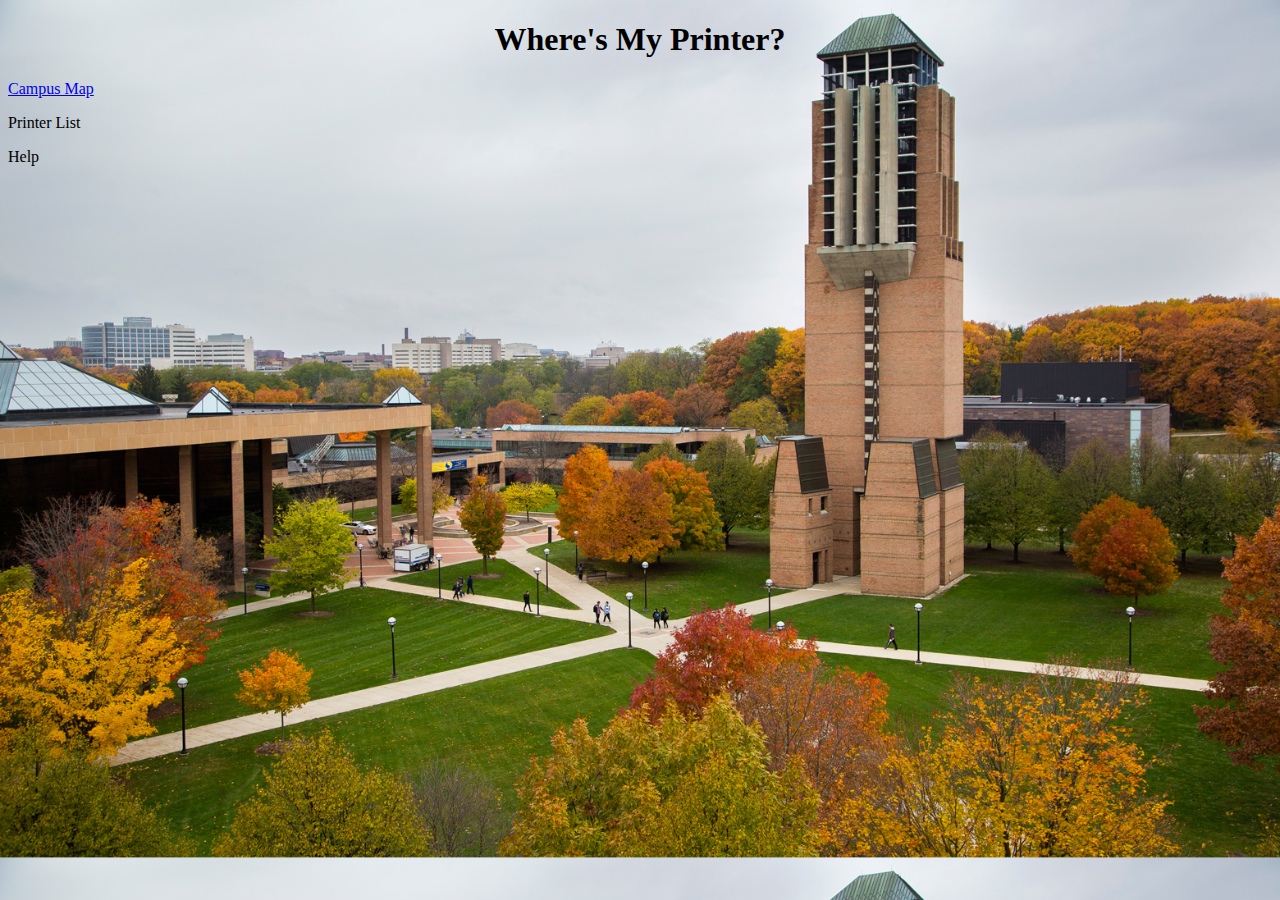
<file: index.html>
<!DOCTYPE html>
<html>
	<head>
		<title>Starting Page</title>
		<link rel="stylesheet" href="Resources/Util_files/styles.css">
		<!--script type="text/javascript" src="Resources/Util_files/script.js" async></script-->
	</head>

	<body class="index_back">

		<h1>Where's My Printer?</h1>
		<div>
			<p>
				<a href="MainMap.html">Campus Map</a>
			</p>
			<p>
				<a>Printer List</a>
			</p>
			<p>
				<a>Help</a>
			</p>
		
		</div>
	</body>
</html>
</file>
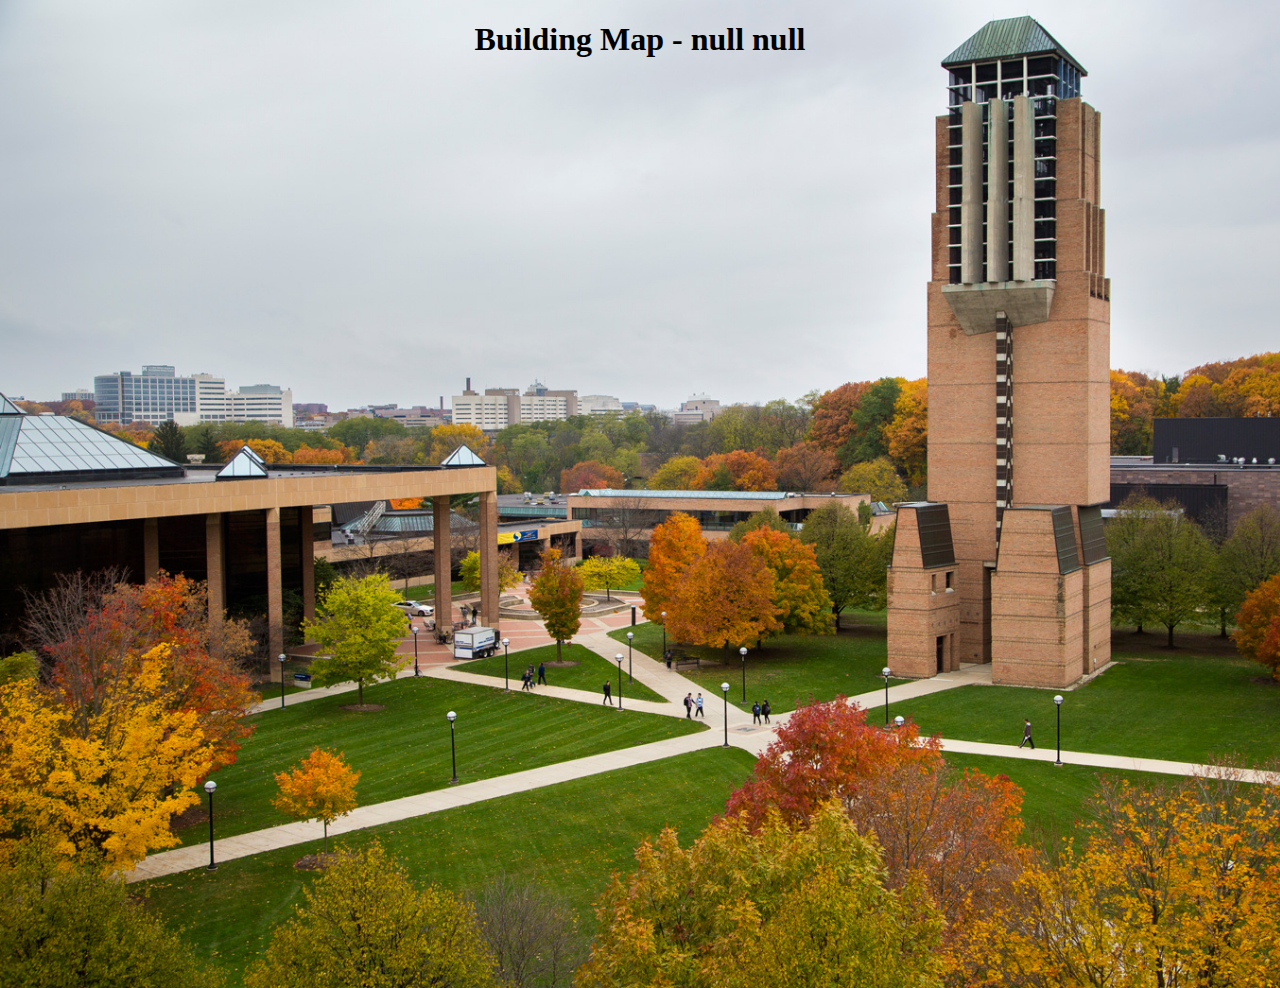
<file: BuildingMap.html>
<!DOCTYPE html>
<html>
	<head>
		<title>Building Map</title>

		
		
	</head>

	<body class="index_back">

		<h1 id="building_desc">Building Map Below - Click on the Printer Icons</h1>
		<!--div class="maps_container" id="building_map">
			<!--img class="floor_maps" src="Resources/Building_Maps/Duderstadt/f1.png"></img>
			<a href="Usage.html">
				<img id="duder_1" class="printButtons" src="Resources/Misc/P1.png"></img>
			</a>
			<a href="Usage.html">
				<img id="duder_2" class="printButtons" src="Resources/Misc/COLOR_MULTI.png"></img>
			</a>
		</div-->
		<div class="maps_container" id="building_map">
			<div class="left" id="arrows_container">
				<!--div>
				  <img class="arrows" src="Resources/Misc/arrow_up.jpg"></img>
				</div>
				<div>
				  <img class="arrows" src="Resources/Misc/arrow_down.jpg"></img>
				</div-->
			</div>
			<div class="right" id="floorplan_pic">
			
			</div>
			
		</div>
		
		
		<link rel="stylesheet" href="Resources/Util_files/styles.css">
		<script type="text/javascript" src="Resources/Util_files/usageData.js"></script>
		<script type="text/javascript" src="Resources/Util_files/PrinterLocations.js"></script>
		<script type="text/javascript" src="Resources/Util_files/util.js"></script>
		<script type="text/javascript" src="Resources/Util_files/createImages.js"></script>

	</body>
</html>
</file>
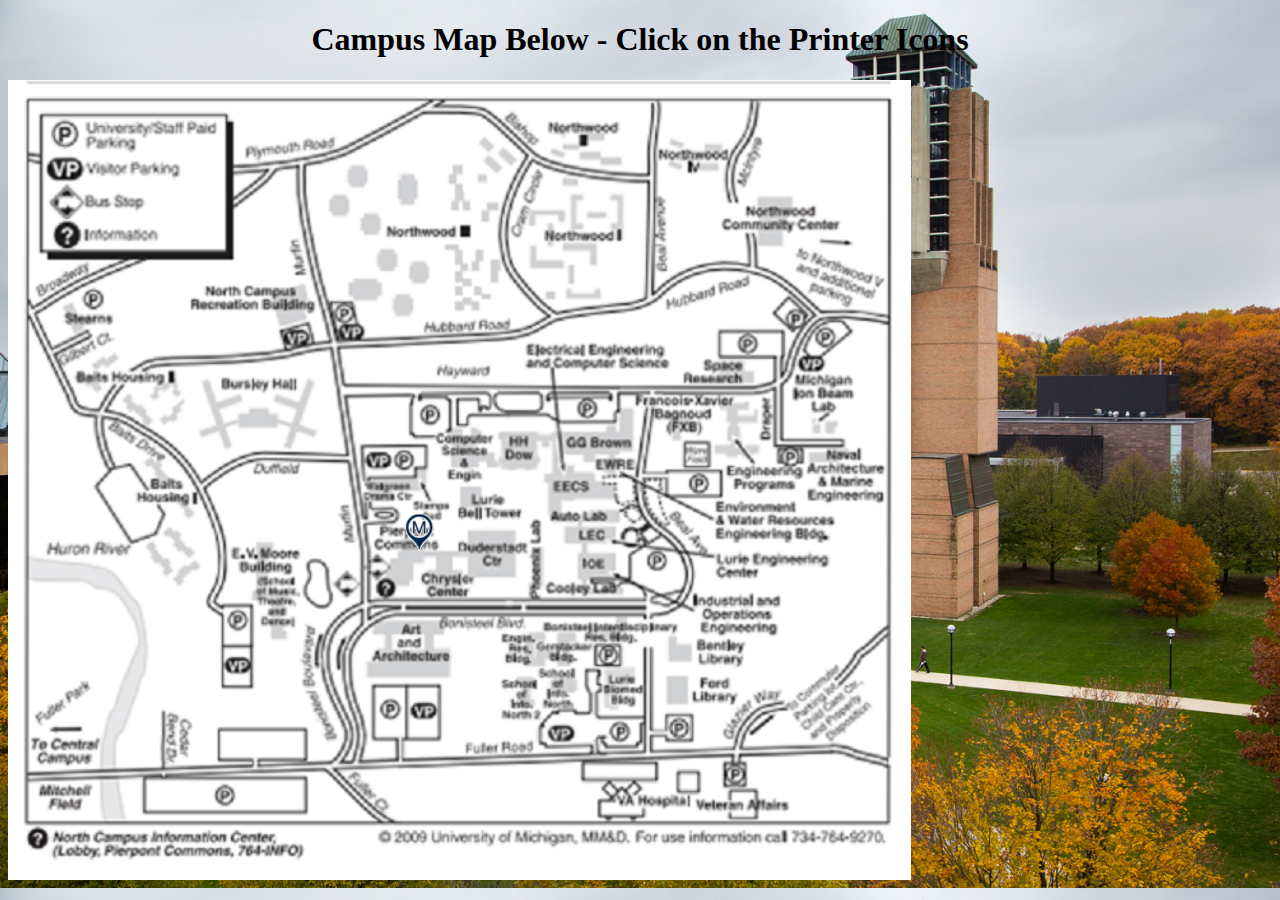
<file: MainMap.html>
<!DOCTYPE html>
<html>
	<head>
		<title>Main Map</title>
		<link rel="stylesheet" href="Resources/Util_files/styles.css">
		<!--script type="text/javascript" src="Resouces/Util_files/script.js" async></script-->
	</head>

	<body class="index_back">

		<h1>Campus Map Below - Click on the Printer Icons</h1>
		<div class="main_map_container">
			<!--img class="campus_maps" src="Resources/Campus_Maps/NorthCampus.png"></img-->
			<a href="BuildingMap.html?bName=Duderstadt&floor=F1">
				<img class="printButtons_main" src="Resources/Misc/BW_MULTI.png"></img>
			</a>
		</div>

		<!--div class="maps_container" id="building_map">
			<a href="Usage.html">
				<img id="duder_1" class="printButtons" src="Resources/Misc/BW_MULTI.png"></img>
			</a>
		</div-->
		

	</body>
</html>
</file>
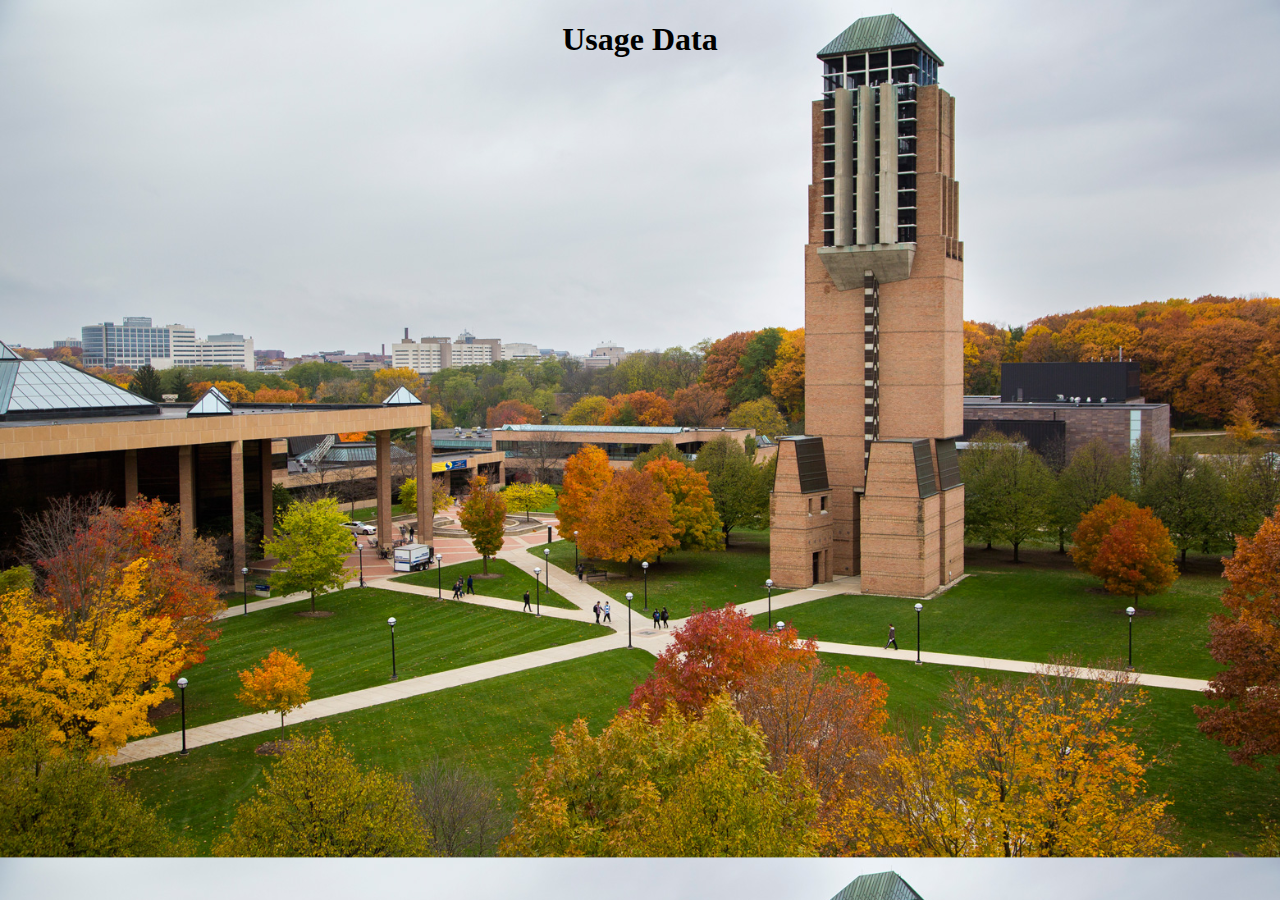
<file: Usage.html>
<!DOCTYPE html>
<html>
	<head>
		<title>Usage Data</title>
	</head>

	<body class="index_back">

		<h1>Usage Data</h1>
		<div id="myDiv"></div>
		
		<link rel="stylesheet" href="Resources/Util_files/styles.css">
		<script type="text/javascript" src="Resources/Util_files/usageData.js"></script>
		<script type="text/javascript" src="Resources/Util_files/PrinterLocations.js"></script>
		<script type="text/javascript" src="Resources/Util_files/util.js"></script>
		<script type="text/javascript" src="Resources/Util_files/plotly-latest.min.js"></script>
		<script type="text/javascript" src="Resources/Util_files/generateGraphs.js"></script>
	</body>
</html>
</file>
<file: Resources/Util_files/styles.css>
.img_container { 
	position: relative; 
	z-index: 0
}

.campus_maps {
	position: relative;
	top: 0px;
	left: 0px;
	z-index: 1;
	
	
	height: 40%;
	width: 40%;
	/*
	padding: 700px 0;
	*/
}

.main_map_container {
	margin-left: auto;
    margin-right: auto;
	
	
	display: block;
	height: 800px;
	width: auto;
	background-image: url("../Campus_Maps/NorthCampus_larger.png");
	background-repeat: no-repeat;
	background-size: contain;
	
}



.floor_maps {
	position: relative;
	top: 0px;
	left: 0px;
	z-index: 1;
	
	
	height: 80%;
	width: 80%;
	
}

.printButtons {
	position: absolute;
	/*
	top: 200px;
	left: 100px;
	*/
	z-index: 2;
	/*
	height: 90px;
	width: 60px;
	
	height: 9%;
	*/
	top: 45%;
	left: 20%;
	
	width: 3%;
	height: auto;
}


.printButtons_main {
	position: relative;
	/*
	top: 200px;
	left: 100px;
	*/
	z-index: 2;
	/*
	height: 90px;
	width: 60px;
	
	height: 9%;
	*/
	top: 54%;
	left: 31%;
	
	width: 3%;
	height: auto;
}

.index_back {
   background-image: url("../Misc/background.jpg");
   background-size:cover;
}

.mainMap_back {
   background-image: url("../Misc/background2.jpg");
}

.maps_container {
  display: flex;
}



.container {
  display: flex;
}
.left, .right {
  flex: 1;
}
.left {
	display: flex;
	flex-direction: column;

     
}
.right {
	flex: 9;
	height: 900px;
	width: auto;
	/*
	background-image: url("../Building_Maps/Duderstadt/f1.png");
	*/
	
	background-repeat: no-repeat;
	background-size: contain;

}

h1 {
	text-align: center;
}
</file>
